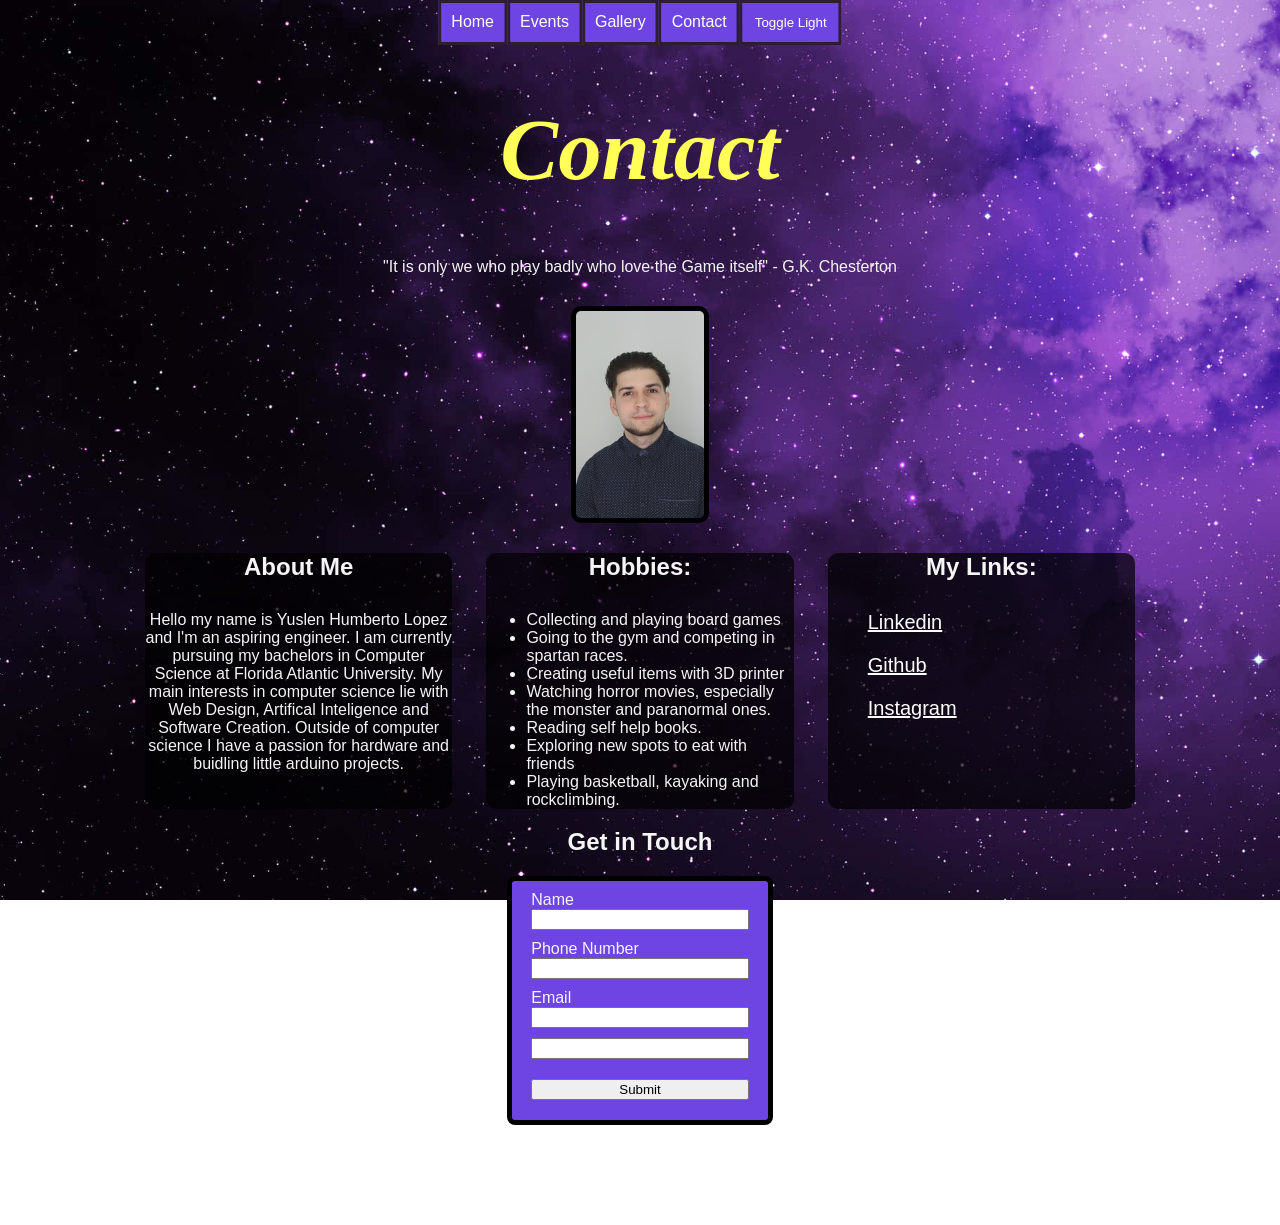
<file: contact.html>
<!DOCTYPE html>
<html>
<head>
     <title>My Board Game Webpage</title>
        <link rel="stylesheet" href="styles.css" />
        <link rel="icon" href="Images/Icon-dice-1.png">

        <script type="text/javascript" src="script.js" defer></script>

</head>
<body>
    
    <!-- Header of website -->
    <div class="header-container">
        <!-- Nav Bar-->
        <div class="navbar">
            <ul>
            <li><a href=index.html>Home</a></li>
            <li><a href="events.html">Events</a></li>
            <li><a href="gallery.html">Gallery</a></li>
            <li><a href="contact.html">Contact</a></li>
            <li><button id="navbutton">Toggle Light</button></li>
            </ul>
        </div>

        <h1>Contact</h1>
    </div>

    <p>"It is only we who play badly who love the Game itself" - G.K. Chesterton</p>
    
    <img class ="myHeadshot"src="Images\My Professional Headshot 1.jpg" alt="A profesional headshot of site creator">
    <!-- Under Picture -->
    <div id="underPic">

        <div id="underPic1">
            <h2>About Me</h2>
            <p class="myAboutme">Hello my name is Yuslen Humberto Lopez and I'm an aspiring engineer.
                I am currently pursuing my bachelors in Computer Science at Florida Atlantic University. 
                My main interests in computer science lie with Web Design, Artifical Inteligence and Software Creation.
                Outside of computer science I have a passion for hardware and buidling little arduino projects.   
            </p>
        </div>

        <div id="underPic2">
            <h2>Hobbies:</h2>
            <ul class="hobbyList">
                <li>Collecting and playing board games</li>
                <li>Going to the gym and competing in spartan races.</li>
                <li>Creating useful items with 3D printer</li>
                <li>Watching horror movies, especially the monster and paranormal ones. </li>
                <li>Reading self help books.</li>
                <li>Exploring new spots to eat with friends</li>
                <li>Playing basketball, kayaking and rockclimbing.</li>

            </ul>
        </div>

        <div id="underPic3">
            <h2>My Links:</h2>
            <ul class="linkList">
                <li><a href="https://www.linkedin.com/in/yuslen-lopez-42b96219b/">Linkedin</a></li>
                <li><a href="https://github.com/YuslenLopez">Github</a></li>
                <li><a href="https://www.instagram.com/lopez_yuslen/">Instagram</a></li>
                <li></li>
                <li></li>
                <li></li>

            </ul>
        </div>

    </div>
    <!-- Under Picture End-->
    
    <h2>Get in Touch</h2>
    <div id="GITdiv">
        <form id="GetinTouch">
            <label name="fullName">Name</label>
            <input type="text" name="fullName">

            <label name="phoneNum">Phone Number</label>
            <input type="text" name="phoneNum">

            <label name="email">Email</label>
            <input type="email">

            <label name="genINFO"></label>
            <input type="text" name="genINFO">

            <input type="submit">
        </form>
    </div>









</body>

</html>
</file>
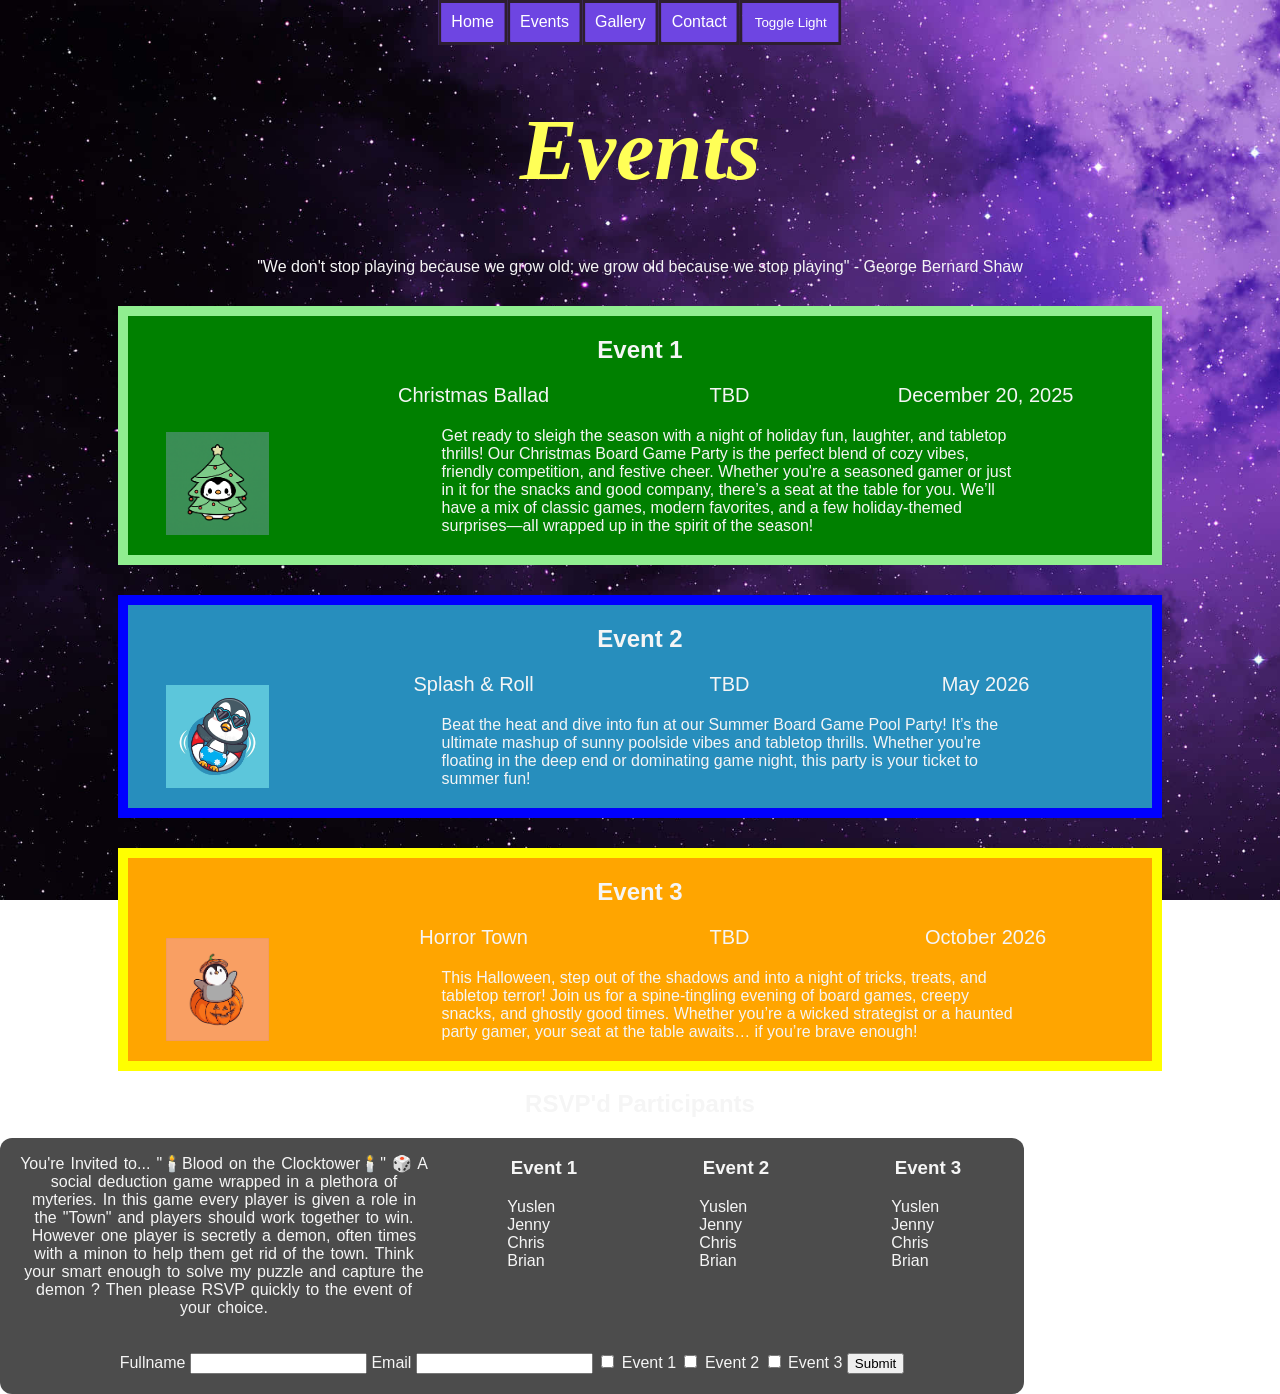
<file: events.html>
<!DOCTYPE html>
<html>
<head>
    <title>My Board Game Webpage</title>
    <link rel="stylesheet" href="styles.css" />
    <link rel="icon" href="Images/Icon-dice-1.png">
    <script type="text/javascript" src="script.js" defer></script>
</head>
<body>
    
    <!-- Header of website -->
    <div class="header-container">
        <!-- Nav Bar-->
        <div class="navbar">
            <ul>
            <li><a href=index.html>Home</a></li>
            <li><a href="events.html">Events</a></li>
            <li><a href="gallery.html">Gallery</a></li>
            <li><a href="contact.html">Contact</a></li>
            <li><button id="navbutton">Toggle Light</button></li>
            </ul>
        </div>

        <h1>Events</h1>
    </div>
    <!---------Quote---------->
    <p>"We don't stop playing because we grow old; we grow old because we stop playing" - George Bernard Shaw</p>
   
    <!-----------Calendar location eventually-->

    <!----------Events start---------->
    <div id="event-1">
        <h2>Event 1</h2>
        <div class="eventInstances">
            <img src="Images\ChristmasPenguinG.png" alt="Icon IMG">
            <div>
                <p class="pInstances">Christmas Ballad</p>
                <p class="pInstances">TBD</p>
                <p class="pInstances">December 20, 2025</p>

                <p class="eventDescription">Get ready to sleigh the season with a night of holiday fun, laughter, and tabletop thrills!
                Our Christmas Board Game Party is the perfect blend of cozy vibes, friendly competition, and festive cheer. 
                Whether you're a seasoned gamer or just in it for the snacks and good company, there’s a seat at the table for you.
                We’ll have a mix of classic games, modern favorites, and a few holiday-themed surprises—all wrapped up in the spirit of the season!
                </p>
            </div>
        </div>
        
        
    </div>

    <div id="event-2">
         <h2>Event 2</h2>
         <div class="eventInstances">
            <img src="Images\SummerPenguin.webp" alt="Icon IMG">
            <div>
                <p class="pInstances"> Splash & Roll</p>
                <p class="pInstances">TBD</p>
                <p class="pInstances">May 2026</p>
                
                <p class="eventDescription">Beat the heat and dive into fun at our Summer Board Game Pool Party! 
                It’s the ultimate mashup of sunny poolside vibes and tabletop thrills. 
                Whether you're floating in the deep end or dominating game night, this party is your ticket to summer fun!
            </div>
        </p>

        </div>
        
        
    </div>

    <div id="event-3">
        <h2>Event 3</h2>
         <div class="eventInstances">
            <img src="Images\HalloweenPenguin3.png" alt="Icon IMG">
            <div>
                <p class="pInstances">Horror Town</p>
                <p class="pInstances">TBD</p>
                <p class="pInstances">October 2026</p>
                
                <p class="eventDescription">This Halloween, step out of the shadows and into a night of tricks, treats, and tabletop terror! 
                Join us for a spine-tingling evening of board games, creepy snacks, and ghostly good times. 
                Whether you’re a wicked strategist or a haunted party gamer, your seat at the table awaits… if you’re brave enough!
                </p>
            </div>
        </div>
        
        
    </div>
    <!-------------RSVP form---------->
    <h2>RSVP'd Participants</h2>

    <div id="RSVP-container">
        <div id="RSVP-box">

            <div id="RSVP-para">
                <p>You're Invited to... "🕯️Blood on the Clocktower🕯️" 🎲
                    A social deduction game wrapped in a plethora of myteries. 
                    In this game every player is given a role in the "Town" 
                    and players should work together to win. However one player is 
                    secretly a demon, often times with a minon to help them get rid of 
                    the town. Think your smart enough to solve my puzzle and 
                    capture the demon ? Then please RSVP quickly to the event of your choice. 


            
                
                
                </p>

            </div>

            <div id="RSVP-event1">
                <h3>Event 1</h3>
                <ul>
                    <li>Yuslen</li>
                    <li>Jenny</li>
                    <li>Chris</li>
                    <li>Brian</li>
                    <li></li>
                    <li></li>
                    <li></li>
                    <li></li>
                    <li></li>
                    <li></li>
                    <li></li>
                    <li></li>
                    <li></li>

                </ul>
            </div>
            <div id="RSVP-event2">
                <h3>Event 2</h3>
                <ul>
                    <li>Yuslen</li>
                    <li>Jenny</li>
                    <li>Chris</li>
                    <li>Brian</li>
                    <li></li>
                    <li></li>
                    <li></li>
                    <li></li>
                    <li></li>
                    <li></li>
                    <li></li>
                    <li></li>
                    <li></li>

                </ul>
            </div>
            <div id="RSVP-event3">
                <h3>Event 3</h3>
                <ul>
                    <li>Yuslen</li>
                    <li>Jenny</li>
                    <li>Chris</li>
                    <li>Brian</li>
                    <li></li>
                    <li></li>
                    <li></li>
                    <li></li>
                    <li></li>
                    <li></li>
                    <li></li>
                    <li></li>
                    <li></li>

                </ul>
            </div>
        

        </div>

        <div id="RSVP-div">
            <form id="Form">

                <label for="RSVPName">Fullname</label>
                <input type="text" id="RSVPName" name="RSVPName">

                <label for="RSVPEmail">Email</label>
                <input type="text" id="RSVPEmail" name="RSVPEmail">

                
                <input type="checkbox" id="RSVPCheckbox" name="RSVPCheckbox">
                <label for="RSVPCheckbox">Event 1</label>
                <input type="checkbox" id="RSVPCheckbox-2" name="RSVPCheckbox-2">
                <label for="RSVPCheckbox-2">Event 2</label>
                <input type="checkbox" id="RSVPCheckbox-3" name="RSVPCheckbox-3">
                <label for="RSVPCheckbox-3">Event 3</label>
                
                <input type="submit" id="myButton">

            </form>
        </div>
    </div>

    <div id="success-modal" class="modal">
        <div class="modal-container">
            <div id="modal-item">
                <p id="success-message">Hello</p>
            </div>
            <div id="modal-item">
                <img src="Images\rocket-launch.png" alt="rocket ship" id="rocketShip">
            </div>
            <span id="close-modal"> &times;</span> <!-- Close button (×) -->
        </div>
    </div>

    




    
</body>

</html>
</file>
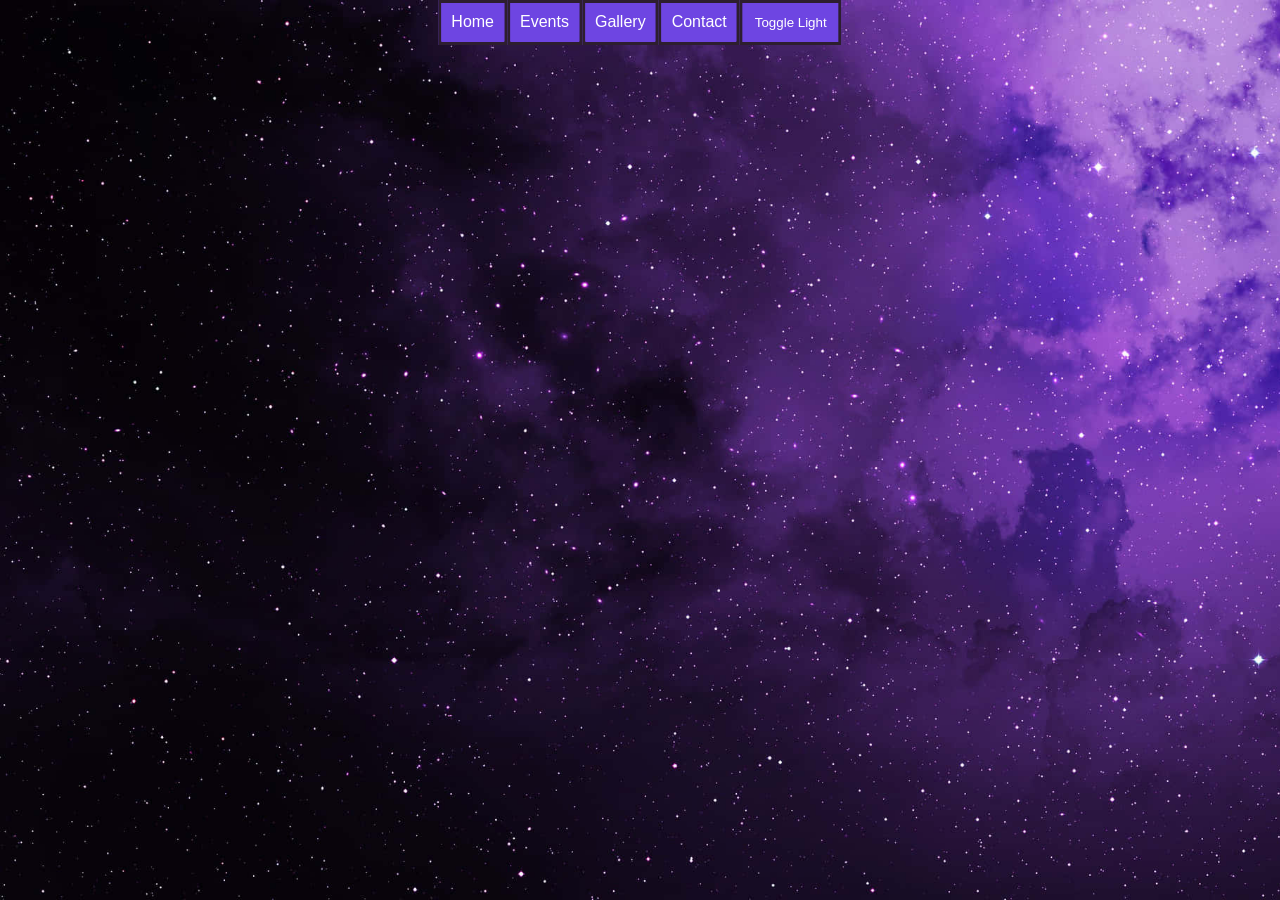
<file: secret.html>
<!DOCTYPE html>
<html>
<head>
     <title>My Board Game Webpage</title>
        <link rel="stylesheet" href="styles.css" />
        <link rel="icon" href="Images/Icon-dice-1.png">

        <script type="text/javascript" src="script.js" defer></script>

</head>
<body>
    
    <!-- Header of website -->
    <div class="header-container">
        <!-- Nav Bar-->
        <div class="navbar">
            <ul>
            <li><a href=index.html>Home</a></li>
            <li><a href="events.html">Events</a></li>
            <li><a href="gallery.html">Gallery</a></li>
            <li><a href="contact.html">Contact</a></li>
            <li><button><a>Toggle Light</a></button></li>
            </ul>
        </div>
    </div>

    









</body>

</html>
</file>
<file: styles.css>
/* Add CSS styles for your web site here and use them in index.html. */
.amber{
 color:rgb(255, 255, 87);
 font-family:Cambria, Cochin, Georgia, Times, 'Times New Roman', serif;
 font-size: 65pt;
}
.fading-text {
  background-image: linear-gradient(to right, purple, violet, blue, white); /* Multi-color gradient */
  -webkit-background-clip: text; /* Clip the background to the text shape */
  background-clip: text;
  -webkit-text-fill-color: transparent; /* Make the text transparent to show the clipped background */
  color: transparent; /* Make the text transparent for other browsers */
}

body {
    
  background-image: url('Images/Comic-stars-background-purple.jpg');
  background-size: cover; /* Scale the image to cover the entire element */
  background-repeat: no-repeat; /* Prevent the image from repeating */
  background-attachment: fixed; /* Keep the image fixed during scrolling */
  width: 100%; /* Ensure the element takes up the full width */
  height: 100%; /* Ensure the element takes up the full height */
  color: whitesmoke;
  text-align: center;
  font-family: sans-serif;
}
/* class for toggle light */
.light-mode {
  background-image: url('Images/toggleLightPic.png');
  color:black;
}



body, html { 
  margin: 0;
  padding: 0;
}

.footer{
  position: fixed;
  left: 0;
  bottom: 0;
  width: 100%;
  
  background-color: gray;
}
h2,h3,h4{
  font-family: 'Franklin Gothic Medium', 'Arial Narrow', Arial, sans-serif;

}

h1{
  font-style: italic;
  font-family: 'Orbitron';
  text-align: center;
  color:rgb(255, 255, 87);
  font-family:Cambria, Cochin, Georgia, Times, 'Times New Roman', serif;
  font-size: 65pt;
  margin-top: 100px;
  animation: holoGlow 6s ease-in-out infinite;
  
}

@keyframes holoGlow {
  0% {
    background-position: 0% 50%;
    text-shadow: 0 0 5px #ffffff, 0 0 10px #cc00ff, 0 0 20px #7b51ee;
  }
  50% {
    background-position: 100% 50%;
    text-shadow: 0 0 10px #8104ff, 0 0 20px #cc00ff, 0 0 30px #ffffff;
  }
  100% {
    background-position: 0% 50%;
    text-shadow: 0 0 5px #ffffff, 0 0 10px #cc00ff, 0 0 20px #7b51ee;
  }
}

.Space-note {
  position: relative;
  background: rgba(199, 180, 180, 0.10); /* light cyan tint */
  border: 1px solid rgba(0, 0, 0, 0.5);
  border-radius: 12px;
  padding: 20px 25px;
  max-width: 600px;
  margin: 100px auto 1000px auto;
  font-family: 'Orbitron', sans-serif;
  font-size: 16px;
  letter-spacing: 1px;
  text-align: center;
  backdrop-filter: blur(6px);
  box-shadow:
    0 0 8px rgba(0, 183, 255, 0),
    0 0 20px rgba(63, 0, 235, 0.3),
    inset 0 0 10px rgba(0, 0, 0, 0.247);
  animation: flicker 3s infinite;
  z-index: 1;
}





@keyframes flicker {
  0%, 100% { opacity: 1; }
  45% { opacity: 0.97; }
  50% { opacity: 0.93; }
  55% { opacity: 0.98; }
}

#IMG1{
    display: flex;
    justify-content: center; /* center horizontally */
    align-items: center;     /* center vertically */
    flex-direction: column;  /* optional, if you want vertical stacking */
    
    
    width: fit-content;      /* shrink-wrap the content */
    margin: auto;  
    
}
#IMG1 img {
    width: 30%;
    height: 30%; 
    display: block; 
    max-width: 100%;
    height: auto;

    border-radius: 12px;
    box-shadow: 0 0 15px rgba(255, 255, 255, 0.2);
    padding: 0;
    margin-bottom: 30px;
    
}
/*About------------------*/
#about-ID{
  display: flex;
  justify-content: space-evenly;
  align-items: center;
  font-size: 24px;
  

}
#about-ID img{
    
  width: 25%;
  height: 25%; 

  border-radius: 12px;
  box-shadow: 0 0 30px rgba(255, 255, 255, 0.2);
  padding: 0;
     

}
#about-ID p{
  display: block;
  width: 300px;
}

/*-----Recommendations-----*/
/* display non for the time being but originally flex */
#Recommendations{
  display: flex;
  text-align: center;
  justify-content: center;
}
#recs-box{
  display: none;
}


/* -----Table----- */
/* Display  = none (hiding event table for now) */
#event-table{
  display: none;
  text-align: center;
}

table{
    text-align: center;
    margin-left: auto;
    margin-right: auto;
}
#more-ID{
    text-align: center;
    
}
#more-ID li{
    list-style: none;
    
}






/* Suggestion Box Styling */
.suggestion-box {
  background: rgba(0, 0, 0, 0.7); /* semi-transparent black */
  max-width: 800px;
  margin: 100px auto;
  padding: 30px;
  border-radius: 12px;
  box-shadow: 0 0 15px rgba(255, 255, 255, 0.2);
  
}

.suggestion-box h2 {
  margin-top: 0;
  text-align: center;
  font-size: 28px;
  color: #7b51ee;
}

.suggestion-box p {
  font-size: 16px;
  text-align: center;
  margin-bottom: 20px;
}



.suggestion-box textarea {
  width: 100%;
  padding: 10px;
  box-sizing: border-box; /* Ensures padding is included in width */
  border: none;
  border-radius: 8px;
  resize: vertical;
  font-size: 16px;
  background-color: lightgray;
}

.suggestion-box button {
  margin-top: 15px;
  width: 100%;
  padding: 12px;
  box-sizing: border-box; /* Ensures padding is included in width */
  background-color: #6e45e2;
  color: white;
  font-size: 16px;
  border: none;
  border-radius: 8px;
  cursor: pointer;
  transition: background-color 0.3s ease;
  
}

.suggestion-box button:hover {
  background-color: #5a36bd;
}
/*---------------Main Page End---------------*/


/*** Navigation bar (navbar) ***/
.navbar{
  display: flex;
  justify-content: center; /* horizontally center the contents */
  
}

.navbar ul {
  display: flex;
  z-index: 1000; /* Ensures the navbar is on top of other elements */
  list-style: none;
  overflow: hidden;
  position: fixed;
  top: 0;
  left: 50%; /* For centering  */
  transform: translateX(-50%); /* For centering  */
  margin-top: 0px;
  padding: 0px;
  
    
}

.navbar ul li {

  background-color: #6e45e2;
  border: solid 3px #2D1E2F;
}

.navbar ul li a {
  /* color: #5a36bd; */
  margin: 0px;
  padding: 10px;
  background-color: #6e45e2;
  color: white;
  display: block;
  text-decoration: none;
    
    
}
#navbutton{
  margin: 0px;
  padding: 12px;
  background-color: #6e45e2;
  color: white;
  display: block;
  text-decoration: none;

 cursor: pointer;

}
#navbutton:hover{
  color: yellow; 
}


.navbar ul li a:hover {
  color: yellow; 
}

.navbar ul li button {
  margin: 2px;
  padding: 0px;
  background-color: purple;
  color: white;
  display: block;
  border: none;


}





/*Gallery page====================================== */
.gallery-row{
  display: flex; 
  justify-content: center;
  /* border: solid 5px red; */
  align-items: start;
  


}
.gallery-box{
  margin: 5px;
  /* border: 1px solid blue;    */
  float: left;
  width: 300px;   /* or whatever size you want */
  height: 400px;
  overflow: hidden;
  
  background: rgba(0, 0, 0, 0.7); /* semi-transparent black */
  border-radius: 12px;
  box-shadow: 0 0 15px rgba(255, 255, 255, 0.2);
  

}
.gallery-box:hover {
  border: 1px solid #777;
  transform: scale(1.1);
}

div.gallery-box img {
  
  /* border: 1px solid #ccc; */
  width: 100%; /* Set desired width */
  height: 80%; /* Set desired height */
  object-fit: contain; /* Ensures the image fills the container */
   background-color: black;   /* blends into container */
  
  
  
}

div.desc {
  padding: 15px;
  text-align: center;
}


/*----------Contact page----------*/
.myHeadshot{
  border-radius: 20px;
  display: block;
  margin: auto;
  width: 10%;

  border: solid black 5px;
  border-radius: 10px;

  margin-top: 30px;
  

}

#underPic{
display: flex;
flex-direction: row;
justify-content: space-around;
/* border: 10px solid blue; */
width: 80%;
margin: auto;
margin-top: 30px;

}
#underPic div{
  width: 30%;
}
#underPic1{
  /* border: 10px solid red; */
  background: rgba(0, 0, 0, 0.7);
  border-radius: 10px;
  padding: 0px;
  margin: 0px;
}
#underPic1 h2{
  padding: 0px;
  margin: 0px;
  
}
#underPic1 p{
  width: auto;
  margin: 30px 0px 0px 0px;
}

#underPic2{
  /* border: 10px solid yellow; */
  background: rgba(0, 0, 0, 0.7);
  border-radius: 10px;
  padding: 0px;
  margin: 0px;

}
#underPic2 h2{
  padding: 0px;
  margin: 0px;
  
}
#underPic2 p{
  margin-bottom: 10px;
}

#underPic3{
  text-decoration: none;
  /* border: 10px solid green; */
  background: rgba(0, 0, 0, 0.7);
  border-radius: 10px;
  padding: 0px;
  margin: 0px;
}
#underPic3 h2{
  padding: 0px;
  margin: 0px;
  
}
#underPic3 a{
  font-size: 20px;
  padding: 0px;
  margin-top: 20px;
  /* border: solid red 5px; */
  
}

.linkList{
  list-style-type: none;
  margin: auto;
  margin-top: 30px;
  margin-bottom: 10px;
}.linkList li a{
  
  display: block;
  text-align: left;
  color: white;
  
}


.hobbyList{

  display: block; 
  margin: auto;
  
  margin-top: 30px;

}
.hobbyList li{
  text-align: left;
}

/* Light mode: links become black */
/* Only when body is light mode change the link list to black  */
body.light-mode .linkList a {
  color: black;
}

/* ---Contact input box--- */
#GITdiv{
  display: block;
  border: 5px solid black;
  border-radius: 8px;
  background-color: #6E45E2;
  margin: auto;
  margin-bottom: 100px;
  width: 20%;
  
  
}
#GetinTouch{
  
  display: flex;
  flex-direction: column;
  margin: auto;
  width: 85%;
  
}
label{
  margin-top: 10px;
  text-align: left;
}
input[type="submit"]{
  margin-top: 20px;
  margin-bottom: 20px;
  
}



















/*----------Events Page----------*/

/*--- Event Instances---*/
#event-1{
  border: lightgreen solid 10px;
  background-color: green;
  width: 80%;
  margin: auto;
  margin-top: 30px;
}
#event-2{
  border: blue solid 10px;
  background-color: rgb(39, 142, 189);
  width: 80%;
  margin: auto;
  margin-top: 30px;
}
#event-3{
  border: yellow solid 10px;
  background-color: orange;
  width: 80%;
  margin: auto;
  margin-top: 30px;
}

.eventInstances{
  display: flex;
  flex-direction: row;
  flex-wrap: wrap;
  margin: auto;
  /* border: black solid 10px; */
  
}
.eventInstances img{
  margin: auto;
  margin-bottom: 20px;
  
}
.eventInstances div{
  width: 75%;
  display: flex;
  flex-direction: row;
  flex-wrap: wrap;
  margin: auto;
  /* border: rgb(255, 255, 255) solid 10px;
   */
}
.eventInstances img{
  width: 10%;

}
.pInstances{
  font-size: 20px;
  width: 25%;
  height: 25%;
  margin: auto;
  /* border: solid #5a36bd 10px; */

}
.eventDescription{
  
  width: 75%;
  margin: auto;
  margin-top: 20px;
  margin-bottom: 20px;

  text-align: left;
  /* border: solid 10px #5a36bd; */

}





/*--- Rsvp box---*/
#RSVP-container{
  display: flex;
  flex-direction: column;
  width: 80%;
  justify-self: center;
  background: rgba(0, 0, 0, 0.7); /* semi-transparent black */
  border-radius: 12px;
  box-shadow: 0 0 15px rgba(255, 255, 255, 0.2);
}
#RSVP-box{
  display: flex;
  flex-direction: row;
  justify-content: space-around;
}
#RSVP-box li{
  text-align: left;
  list-style-type: none; 

}
#RSVP-para{
  width: 40%;
  word-spacing: 0.1em;   /* Relative to current font size */
}

#RSVP-event1{
  width: 15%;
}
#RSVP-event2{
  width: 15%;
}
#RSVP-event3{
  width: 15%;
}


#RSVP-div{
  display: flex;
  flex-direction: column;
  width: 80%;
  margin: auto;
}


/* -----Modal----- */
.modal {
  display: none;
  align-items: center;
  justify-content: center;

  position: fixed;
  z-index:2; /*Modal appears above other elements (think z axis in calc 3 graphs)*/

  left: 0;
  top: 0;
  width: 100%;
  height: 100%;

  background-color: rgba(0,0,0,0.4);
}
.modal-container {
  padding: 30px;
  background-color: #6E45E2;
  border: 5px solid black;
}
#close-modal {
  position: relative;
  top: 10px;
  right: 0px;
  font-size: 24px;
  font-weight: bold;
  cursor: pointer;
}

/* Rocking animation */
@keyframes rock {
  0%   { transform: rotate(0deg); }
  25%  { transform: rotate(-10deg); }
  50%  { transform: rotate(10deg); }
  75%  { transform: rotate(-10deg); }
  100% { transform: rotate(0deg); }
}

/* Apply the animation to the rocket */
#rocketShip {
  animation: rock 2s ease-in-out infinite;
  transform-origin: bottom center; /* Rock from the base */
  width: 100px; 
  display: block;
  margin: 0 auto;
}
</file>
